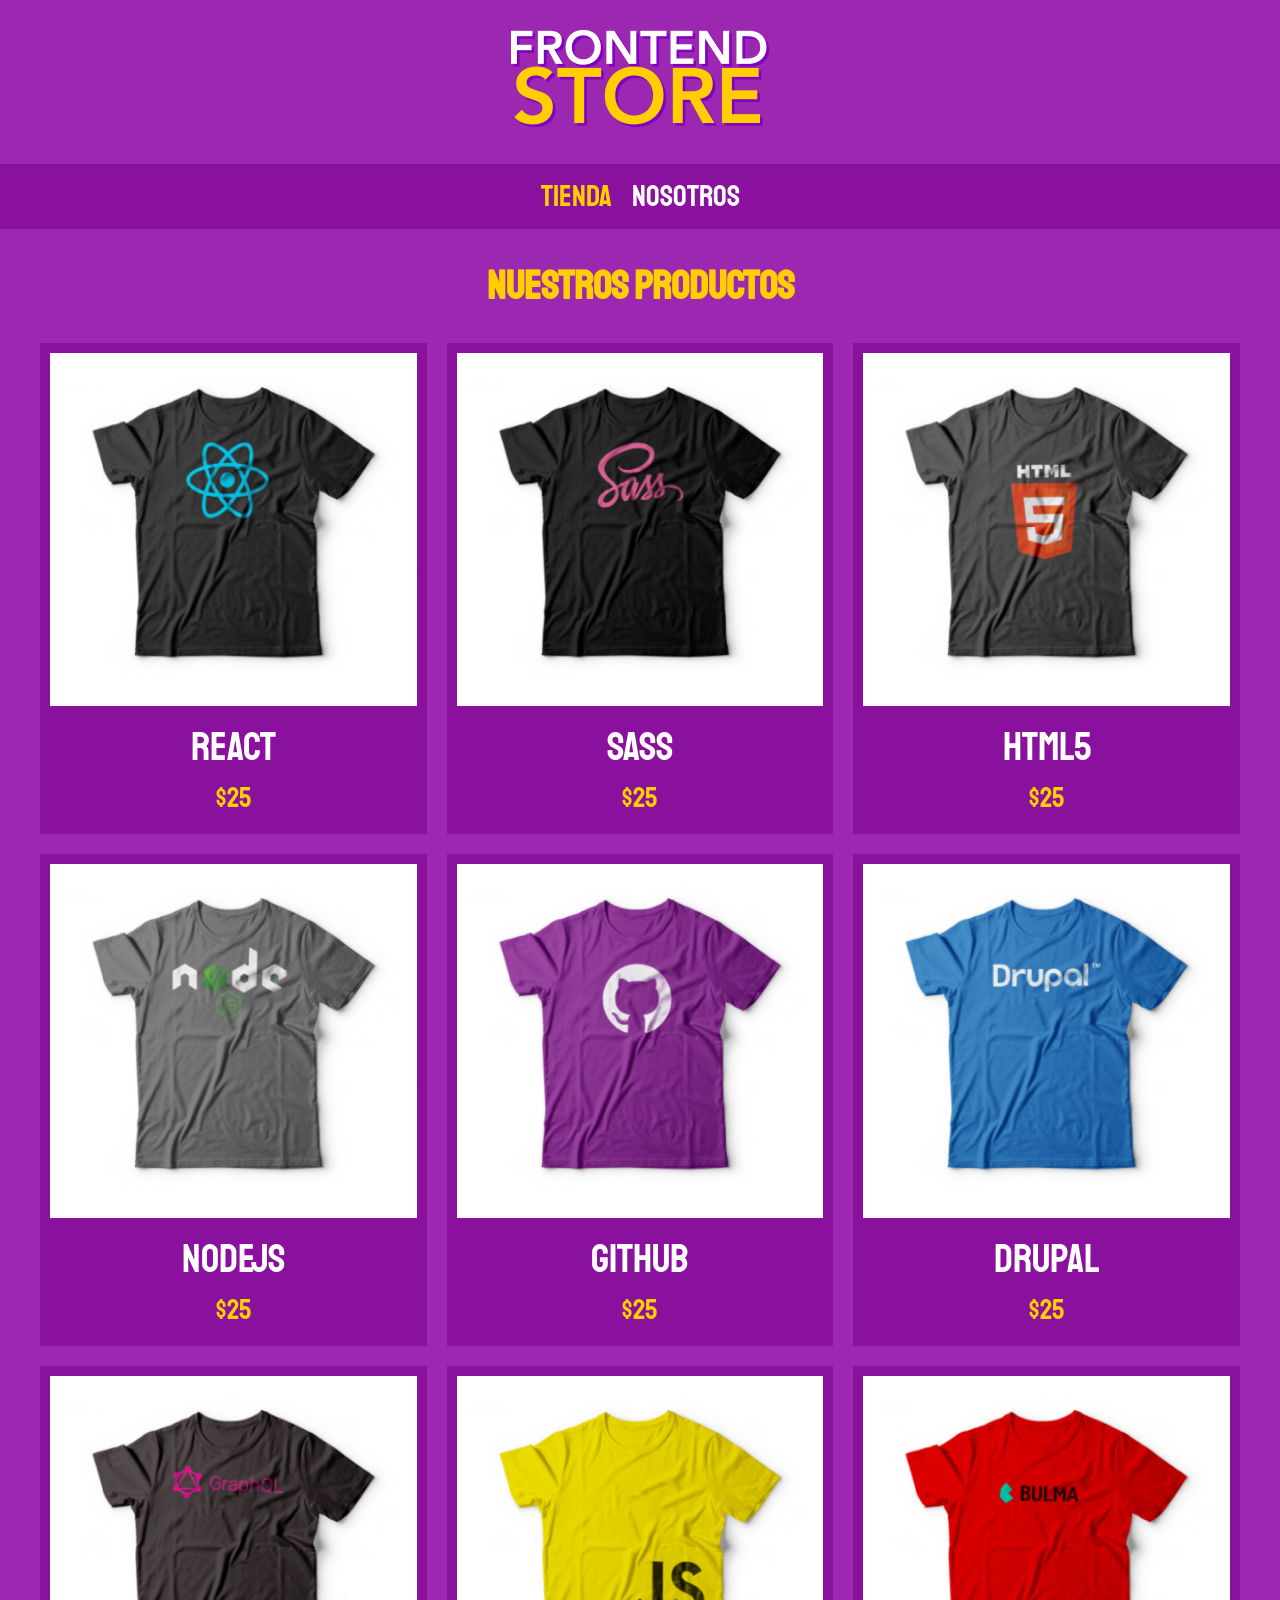
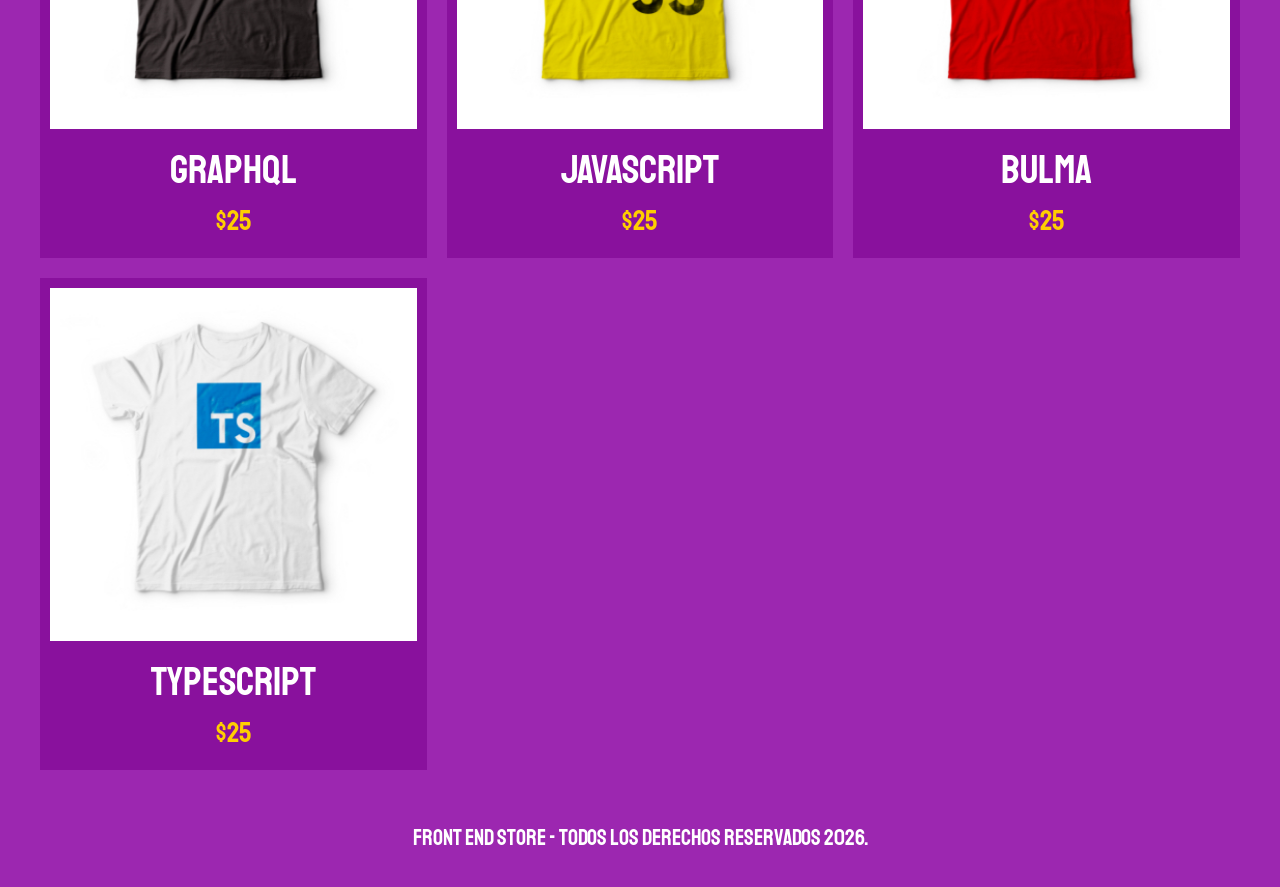
<file: index.html>
<!DOCTYPE html>
<html lang="es">
<head>
    <meta charset="UTF-8">
    <meta name="viewport" content="width=device-width, initial-scale=1.0">
    <title>FrontEnd Store</title>
    <link rel="stylesheet" href="css/normalize.css">
    <link href="https://fonts.googleapis.com/css2?family=Staatliches&display=swap" rel="stylesheet">
    <link rel="stylesheet" href="css/styles.css">
</head>
<body>
    <header class="header">
        <a href="index.html">
            <img class="header__logo" src="img/logo.jpg" alt="Logotipo">
        </a>
    </header>

    <nav class="navegacion">
        <a class="navegacion__enlace navegacion__enlace--activo" href="#">Tienda</a>
        <a class="navegacion__enlace" href="nosotros.html">Nosotros</a>
    </nav>

    <main class="contenedor">
        <h1>Nuestros Productos</h1>
        <div class="grid">
            <div class="producto">
                <a href="productos.html">
                    <img class="producto__imagen" src="img/1.jpg" alt="imagen camisa">
                    <div class="producto__informacion">
                        <p class="producto__nombre">React</p>
                        <p class="producto__precio">$25</p>
                    </div>
                </a>
            </div> <!--.producto -->
            <div class="producto">
                <a href="productos.html">
                    <img class="producto__imagen" src="img/2.jpg" alt="imagen camisa">
                    <div class="producto__informacion">
                        <p class="producto__nombre">SASS</p>
                        <p class="producto__precio">$25</p>
                    </div>
                </a>
            </div> <!--.producto -->
            <div class="producto">
                <a href="productos.html">
                    <img class="producto__imagen" src="img/6.jpg" alt="imagen camisa">
                    <div class="producto__informacion">
                        <p class="producto__nombre">HTML5</p>
                        <p class="producto__precio">$25</p>
                    </div>
                </a>
            </div> <!--.producto -->
            <div class="producto">
                <a href="productos.html">
                    <img class="producto__imagen" src="img/7.jpg" alt="imagen camisa">
                    <div class="producto__informacion">
                        <p class="producto__nombre">NodeJS</p>
                        <p class="producto__precio">$25</p>
                    </div>
                </a>
            </div> <!--.producto -->
            <div class="producto">
                <a href="productos.html">
                    <img class="producto__imagen" src="img/9.jpg" alt="imagen camisa">
                    <div class="producto__informacion">
                        <p class="producto__nombre">GitHub</p>
                        <p class="producto__precio">$25</p>
                    </div>
                </a>
            </div> <!--.producto -->
            <div class="producto">
                <a href="productos.html">
                    <img class="producto__imagen" src="img/10.jpg" alt="imagen camisa">
                    <div class="producto__informacion">
                        <p class="producto__nombre">Drupal</p>
                        <p class="producto__precio">$25</p>
                    </div>
                </a>
            </div> <!--.producto -->
            <div class="producto">
                <a href="productos.html">
                    <img class="producto__imagen" src="img/11.jpg" alt="imagen camisa">
                    <div class="producto__informacion">
                        <p class="producto__nombre">GraphQL</p>
                        <p class="producto__precio">$25</p>
                    </div>
                </a>
            </div> <!--.producto -->
            <div class="producto">
                <a href="productos.html">
                    <img class="producto__imagen" src="img/13.jpg" alt="imagen camisa">
                    <div class="producto__informacion">
                        <p class="producto__nombre">JavaScript</p>
                        <p class="producto__precio">$25</p>
                    </div>
                </a>
            </div> <!--.producto -->
            <div class="producto">
                <a href="productos.html">
                    <img class="producto__imagen" src="img/14.jpg" alt="imagen camisa">
                    <div class="producto__informacion">
                        <p class="producto__nombre">Bulma</p>
                        <p class="producto__precio">$25</p>
                    </div>
                </a>
            </div> <!--.producto -->
            <div class="producto">
                <a href="productos.html">
                    <img class="producto__imagen" src="img/15.png" alt="imagen camisa">
                    <div class="producto__informacion">
                        <p class="producto__nombre">TypeScript</p>
                        <p class="producto__precio">$25</p>
                    </div>
                </a>
            </div> <!--.producto -->
        </div>
    </main>
    


    <footer class="footer">
        <p class="footer__texto">Front End Store - Todos los derechos reservados 2026.</p>
    </footer>
</body>
</html>
</file>
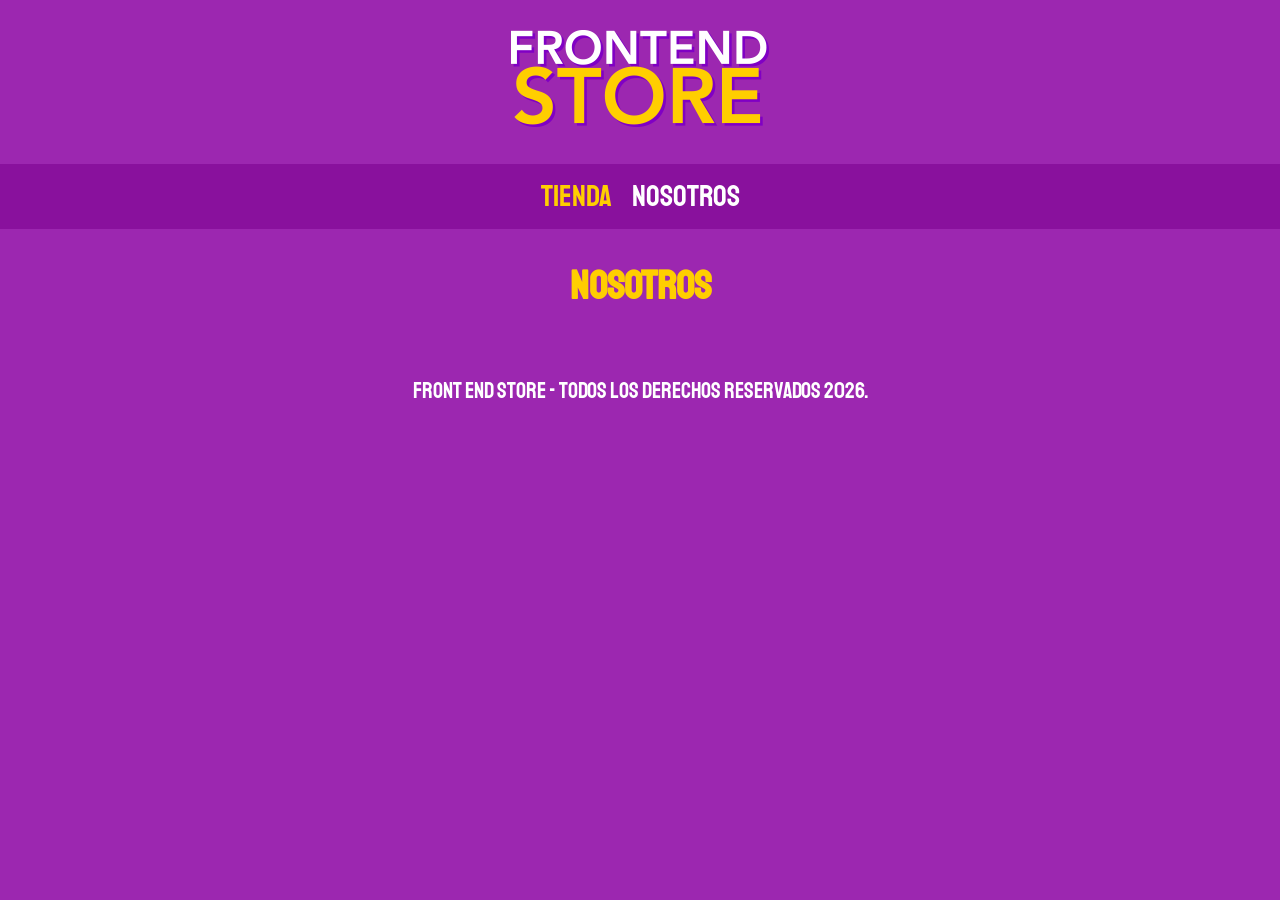
<file: nosotros.html>
<!DOCTYPE html>
<html lang="es">
<head>
    <meta charset="UTF-8">
    <meta name="viewport" content="width=device-width, initial-scale=1.0">
    <title>FrontEnd Store</title>
    <link rel="stylesheet" href="css/normalize.css">
    <link href="https://fonts.googleapis.com/css2?family=Staatliches&display=swap" rel="stylesheet">
    <link rel="stylesheet" href="css/styles.css">
</head>
<body>
    <header class="header">
        <a href="index.html">
            <img class="header__logo" src="img/logo.jpg" alt="Logotipo">
        </a>
    </header>

    <nav class="navegacion">
        <a class="navegacion__enlace navegacion__enlace--activo" href="index.html">Tienda</a>
        <a class="navegacion__enlace" href="nosotros.html">Nosotros</a>
    </nav>

    <main class="contenedor">
        <h1>Nosotros</h1>
    </main>

    <footer class="footer">
        <p class="footer__texto">Front End Store - Todos los derechos reservados 2026.</p>
    </footer>
</body>
</html>
</file>
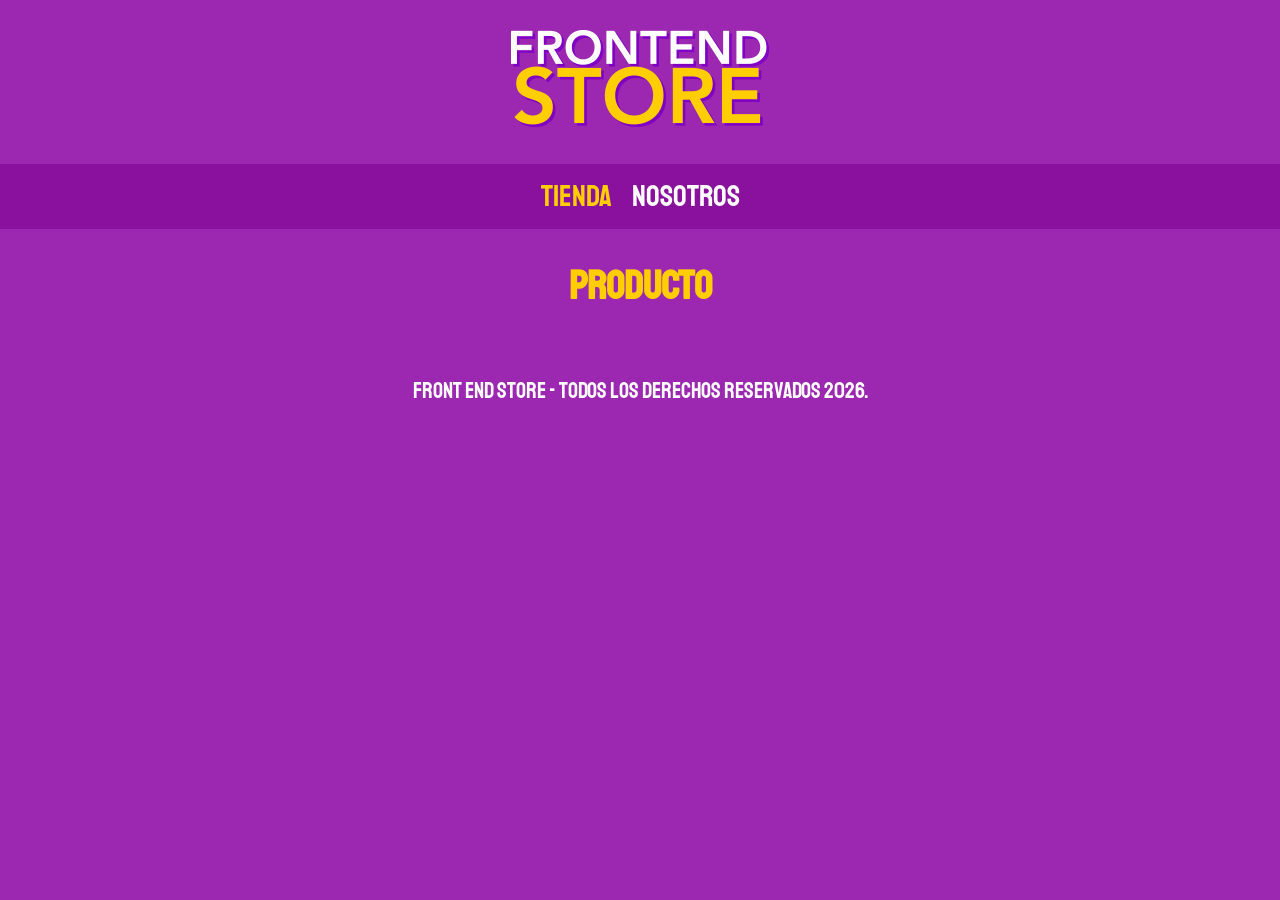
<file: productos.html>
<!DOCTYPE html>
<html lang="es">
<head>
    <meta charset="UTF-8">
    <meta name="viewport" content="width=device-width, initial-scale=1.0">
    <title>FrontEnd Store</title>
    <link rel="stylesheet" href="css/normalize.css">
    <link href="https://fonts.googleapis.com/css2?family=Staatliches&display=swap" rel="stylesheet">
    <link rel="stylesheet" href="css/styles.css">
</head>
<body>
    <header class="header">
        <a href="index.html">
            <img class="header__logo" src="img/logo.jpg" alt="Logotipo">
        </a>
    </header>

    <nav class="navegacion">
        <a class="navegacion__enlace navegacion__enlace--activo" href="index.html">Tienda</a>
        <a class="navegacion__enlace" href="nosotros.html">Nosotros</a>
    </nav>

    <main class="contenedor">
        <h1>Producto</h1>
    </main>

    <footer class="footer">
        <p class="footer__texto">Front End Store - Todos los derechos reservados 2026.</p>
    </footer>
</body>
</html>
</file>
<file: css/styles.css>
/* Agregar MediaQuerie "mq", con CTRL+SHIFT+P, agregar snipper para CSS.json y copiar:

"Crea un Media Querie":{
		"prefix": "mq",
		"body": "@media (min-width: $1) {\n    $2\n}"
	}

*/


:root{
    --primario: #9C27B0;
    --primarioOscuro: #89119D;
    --secundario: #FFCE00;
    --secundarioOscuro: rgb(233,287,2);
    --blanco: #FFF;
    --negro: #000;

    --fuentePrincipal: 'Staatliches', cursive;
}

html{
    box-sizing: border-box;
    font-size: 62.5%;
}

*, *::before, *::after{
    box-sizing: inherit;
}

/* Globales */

body{
    background-color: var(--primario);
    font-size: 1.6rem;
    line-height: 1.5;
}
p{
    font-size: 1.8rem;
    font-family: Arial, Helvetica, sans-serif;
    color: var(--blanco)
}
a{
    text-decoration: none;
}
img{
    max-width: 100%;
}
.contenedor{
    max-width: 120rem;
    margin: 0 auto;
}
h1, h2, h3{
    text-align: center;
    color: var(--secundario);
    font-family: var(--fuentePrincipal);
}
h1{
    font-size: 4rem;
}
h2{
    font-size: 3.2rem;
}
h3{
    font-size: 2.4rem;
}

/* Header */

.header{
    display: flex;
    justify-content: center;
}

.header__logo{
    margin: 3rem 0;
}


/* Footer */
.footer{
    background-color: var(--primario);
    padding: 1rem 0;
    margin-top: 2rem;
}
.footer__texto{
    font-family: var(--fuentePrincipal);
    text-align: center;
    font-size: 2.2rem;
}


/* Navegación */

.navegacion{
    background-color: var(--primarioOscuro);
    padding: 1rem 0;
    display: flex;
    justify-content: center;
    gap: 2rem;  /* Separación forma nueva */
}
.navegacion__enlace{
    font-family: var(--fuentePrincipal);
    color: var(--blanco);
    font-size: 3rem;
}
.navegacion__enlace--activo,
.navegacion__enlace:hover{
    color: var(--secundario);
}

/* Grid */
.grid{
    display: grid;
    grid-template-columns: repeat(2, 1fr);
    column-gap: 2rem;
    row-gap: 2rem;
}

@media (min-width: 768px) {
    .grid{
        grid-template-columns: repeat(3, 1fr);
    }
}


/* Productos */
.producto{
    background-color: var(--primarioOscuro);
    padding: 1rem;
}
.producto__imagen{
    width: 100%;
}
.producto__informacion{

}
.producto__nombre{
    font-size: 4rem;
}
.producto__precio{
    font-size: 2.8rem;
    color: var(--secundario);
}

.producto__nombre,
.producto__precio{
    font-family: var(--fuentePrincipal);
    margin: 1rem 0;
    text-align: center;
    line-height: 1.2;
}
</file>
